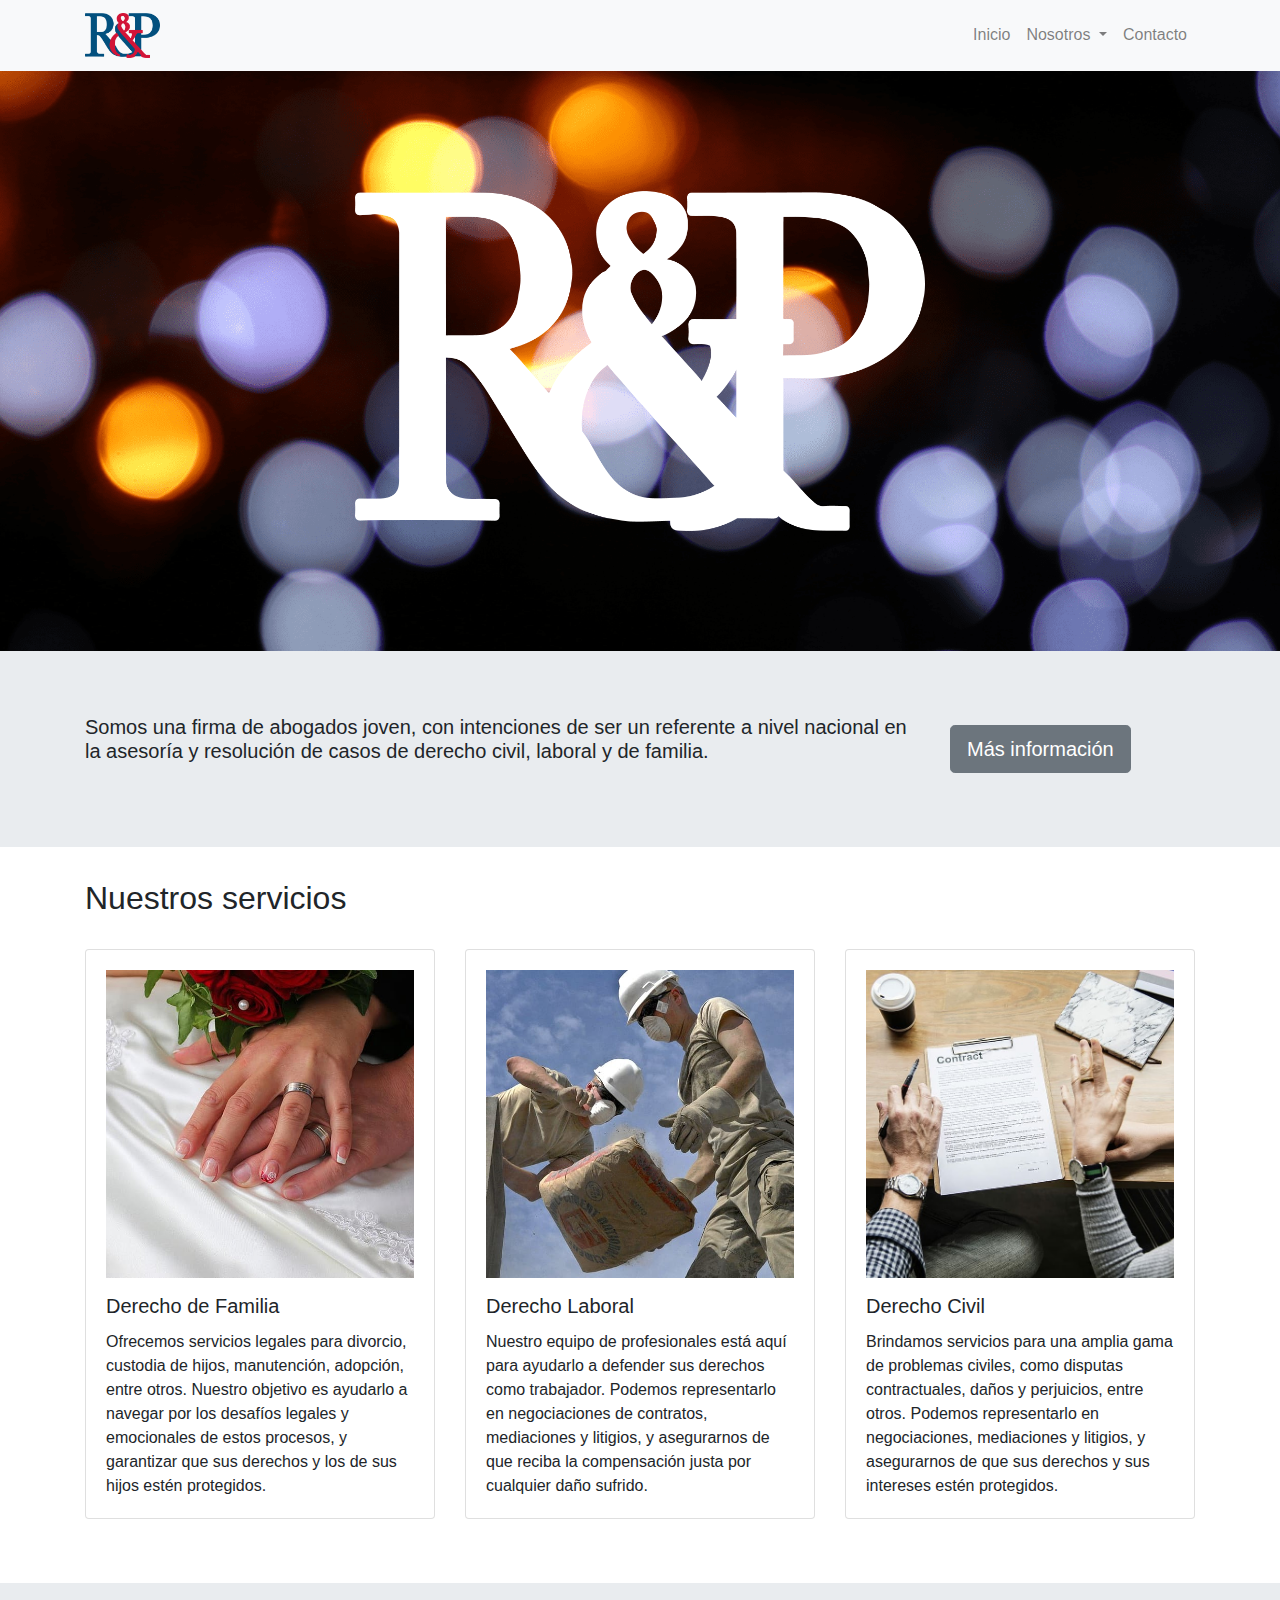
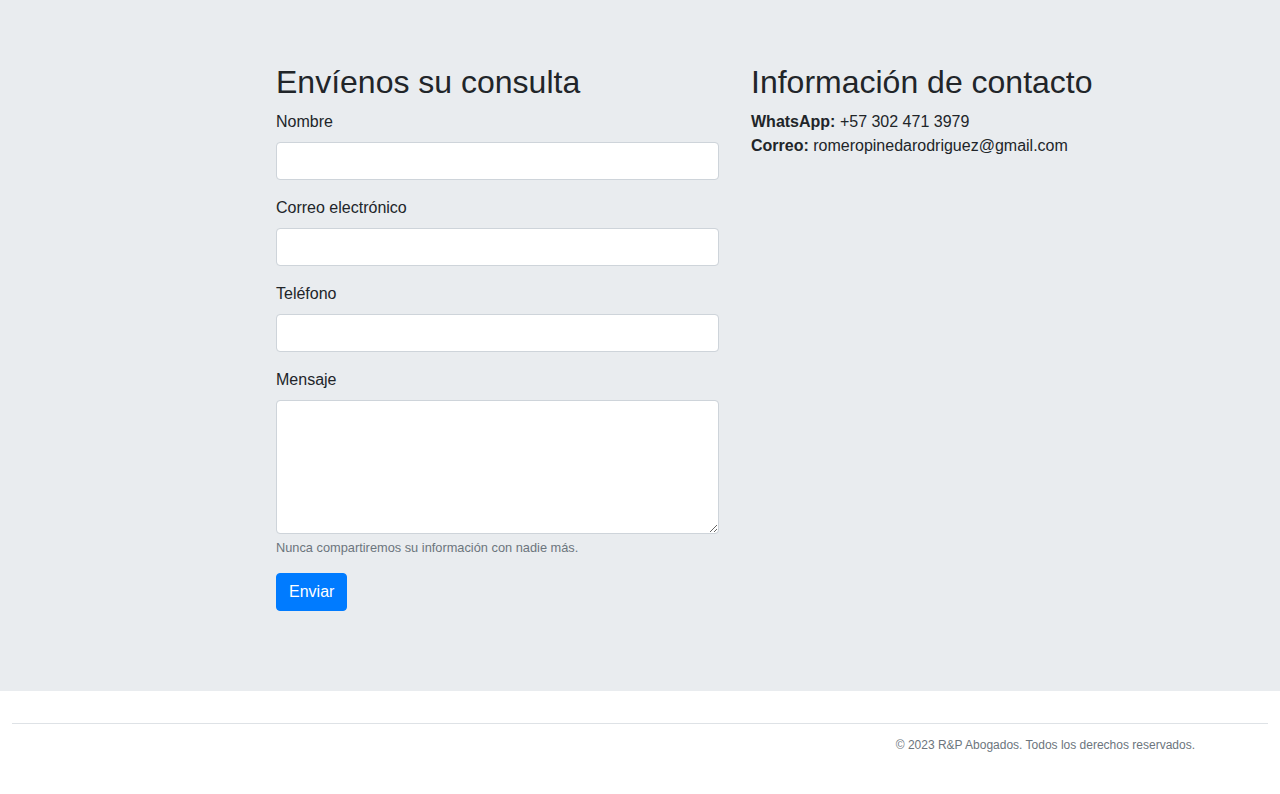
<file: index.html>
<!DOCTYPE html>
<html lang="en">
<head>
    <meta charset="UTF-8">
    <meta name="viewport" content="width=device-width, initial-scale=1.0">
    <title>R&P Abogados</title>
    <link rel="icon" type="image/x-icon" href="img/ryp.ico">
    <link rel="stylesheet" href="https://stackpath.bootstrapcdn.com/bootstrap/4.3.1/css/bootstrap.min.css"
          integrity="sha384-ggOyR0iXCbMQv3Xipma34MD+dH/1fQ784/j6cY/iJTQUOhcWr7x9JvoRxT2MZw1T" crossorigin="anonymous">
    <link rel="stylesheet" href="css/site.css">
</head>
<body>
    <nav class="navbar navbar-expand-lg navbar-light bg-light">
        <div class="container">
            <a class="navbar-brand" href="index.html"><img src="img/ryp_transparent_logo.png" width="75em" alt="Logo"></a>
            <button class="navbar-toggler" type="button" data-toggle="collapse" data-target="#navbarNav" aria-controls="navbarNav" aria-expanded="false" aria-label="Toggle navigation">
                <span class="navbar-toggler-icon"></span>
            </button>
            <div class="collapse navbar-collapse" id="navbarNav">
                <ul class="navbar-nav ml-auto">
                    <li class="nav-item"><a class="nav-link" href="index.html">Inicio</a></li>
                    </li>
                    <li class="nav-item dropdown">
                        <a class="nav-link dropdown-toggle" href="#" id="navbarDropdown" role="button" data-toggle="dropdown" aria-haspopup="true" aria-expanded="false">
                            Nosotros
                        </a>
                        <ul class="dropdown-menu" aria-labelledby="navbarDropdown">
                            <li><a class="dropdown-item" href="about.html">La firma</a></li>
                            <li><a class="dropdown-item" href="team.html">Nuestro equipo</a></li>
                            <!-- <li><hr class="dropdown-divider"></li>
                            <li><a class="dropdown-item" href="#">Separated link</a></li> -->
                        </ul>
                    </li>
                    <li class="nav-item"><a class="nav-link" href="contact.html">Contacto</a>
                </ul>
            </div>
        </div>
    </nav>
    <header class="pt-190 pb-130 bg-dark color-filter-dark-5 header_bg">
        <style>
            .header_bg{background-image:url(img/background.png);background-size:cover;}
            @media(-webkit-min-device-pixel-ratio: 1.25), (min-resolution: 120dpi){.header_bg{background-image:url(img/background.png);}}
        </style>
        <div class="container text-center">
            <div class="row justify-content-center">
                <a href="index.html"><img style="margin-top:7.5em;margin-bottom:7.5em;max-width:50%" src="img/ryp_transparent_white_logo.png" alt="Logotipo blanco"></a>
            </div>
        </div>
    </header>
    <main>
        <section id="index" class="jumbotron jumbotron-fluid">
            <div class="container">
                <div class="row">
                    <div class="col-sm-6 col-md-9">
                        <h5>Somos una firma de abogados joven, con intenciones de ser un referente a nivel nacional en la asesoría y resolución de casos de derecho civil, laboral y de familia.</h5>
                    </div>
                    <div class="col-sm-6 col-md-3" style="vertical-align:bottom">
                        <a href="about.html" class="btn btn-secondary btn-lg" style="margin:0.5em">Más información</a>
                    </div>
                </div>
            </div>
        </section>
        <section id="services" class="container" style="margin-bottom:3em">
            <h2 style="margin-bottom:1em">Nuestros servicios</h2>
            <div class="row">
                <div class="col-sm-6 col-md-4">
                    <div class="card" style="margin-bottom:1em">
                        <div class="card-body">
                            <img style="max-width:100%;margin-bottom:1em" src="img/family.jpg" alt="Familia">
                            <h5 class="card-title">Derecho de Familia</h5>
                            <p class="card-text">
                                Ofrecemos servicios legales para divorcio, custodia de hijos, manutención, adopción, entre otros.
                                Nuestro objetivo es ayudarlo a navegar por los desafíos legales y emocionales de estos procesos, y garantizar que sus derechos y los de sus hijos estén protegidos.
                            </p>
                        </div>
                    </div>
                </div>
                <div class="col-sm-6 col-md-4">
                    <div class="card" style="margin-bottom:1em">
                        <div class="card-body">
                            <img style="max-width:100%;margin-bottom:1em" src="img/work.jpg" alt="Laboral">
                            <h5 class="card-title">Derecho Laboral</h5>
                            <p class="card-text">
                                Nuestro equipo de profesionales está aquí para ayudarlo a defender sus derechos como trabajador.
                                Podemos representarlo en negociaciones de contratos, mediaciones y litigios, y asegurarnos de que reciba la compensación justa por cualquier daño sufrido.
                            </p>
                        </div>
                    </div>
                </div>
                <div class="col-sm-6 col-md-4">
                    <div class="card" style="margin-bottom:1em">
                        <div class="card-body">
                            <img style="max-width:100%;margin-bottom:1em" src="img/civil.jpg" alt="Civil">
                            <h5 class="card-title">Derecho Civil</h5>
                            <p class="card-text">
                                Brindamos servicios para una amplia gama de problemas civiles, como disputas contractuales, daños y perjuicios, entre otros.
                                Podemos representarlo en negociaciones, mediaciones y litigios, y asegurarnos de que sus derechos y sus intereses estén protegidos.
                            </p>
                        </div>
                    </div>
                </div>
            </div>
        </section>
        <!-- <section id="clients" class="container">
            <h2>Our Clients</h2>
            <p>We serve clients across a wide range of industries and sectors, including:</p>
            <ul>
                <li>Technology</li>
                <li>Finance</li>
                <li>Real Estate</li>
                <li>Healthcare</li>
                <li>Manufacturing</li>
                <li>And many more...</li>
            </ul>
        </section> -->
        <section id="contact" class="jumbotron jumbotron-fluid">
            <div class="container">
                <div class="row">
                    <div class="col-md-2"></div>
                    <div class="col-md-5" style="padding:1em">
                        <h2>Envíenos su consulta</h2>
                        <form name="FormToSend" id="FormToSend" method="POST">
                            <div class="form-group">
                                <label for="name">Nombre</label>
                                <input type="text" class="form-control" Name="Nombre" id="name" required>
                            </div>
                            <div class="form-group">
                                <label for="email">Correo electrónico</label>
                                <input type="email" class="form-control" Name="Correo" id="email" aria-describedby="emailHelp" required>
                            </div>
                            <div class="form-group">
                                <label for="phone">Teléfono</label>
                                <input type="tel" class="form-control" Name="Telefono" id="phone" required>
                            </div>
                            <div class="form-group">
                                <label for="message">Mensaje</label>
                                <textarea class="form-control" Name="Mensaje" id="message" rows="5" required></textarea>
                                <small id="emailHelp" class="form-text text-muted">Nunca compartiremos su información con nadie más.</small>
                            </div>
                            <button type="submit" class="btn btn-primary">Enviar</button>
                        </form>
                    </div>
                    <div class="col-md-4" style="padding:1em">
                        <h2>Información de contacto</h2>
                        <ul class="list-unstyled">
                            <!-- <li><strong>Dirección:</strong> Apartamento de David</li> -->
                            <li><strong>WhatsApp:</strong> +57 302 471 3979</li>
                            <li><strong>Correo:</strong> romeropinedarodriguez@gmail.com</li>
                        </ul>
                    </div>
                    <div class="col-md-1"></div>
                </div>
            </div>
        </section>
    </main>
    <footer class="border-top footer text-muted">
        <div class="container text-right">
            <p>&copy; 2023 R&P Abogados. Todos los derechos reservados.</p>
        </div>
    </footer>
    
    <script src="https://code.jquery.com/jquery-3.3.1.slim.min.js" integrity="sha384-q8i/X+965DzO0rT7abK41JStQIAqVgRVzpbzo5smXKp4YfRvH+8abtTE1Pi6jizo" crossorigin="anonymous"></script>
    <script src="https://cdnjs.cloudflare.com/ajax/libs/popper.js/1.14.7/umd/popper.min.js" integrity="sha384-UO2eT0CpHqdSJQ6hJty5KVphtPhzWj9WO1clHTMGa3JDZwrnQq4sF86dIHNDz0W1" crossorigin="anonymous"></script>
    <script src="https://stackpath.bootstrapcdn.com/bootstrap/4.3.1/js/bootstrap.min.js" integrity="sha384-JjSmVgyd0p3pXB1rRibZUAYoIIy6OrQ6VrjIEaFf/nJGzIxFDsf4x0xIM+B07jRM" crossorigin="anonymous"></script>
    <script>
        const ScriptURL = 'https://script.google.com/macros/s/AKfycbyGvgKIplMGfacwILQkmiQKA9OaRfGyw0B9vx8Pb-bdeYnJSkzk4MqSF4Fhw4fbkdZUWQ/exec'
        const Form = document.forms['FormToSend']
        Form.addEventListener('submit', event =>
        {
            event.preventDefault();
            
            fetch(ScriptURL, { method: 'POST', body: new FormData(Form)})
            .then(response => console.log('Success!', response))
            .catch(error => console.error('Error!', error.message));

            Form.reset();
        })
    </script>
</body>
</html>
</file>
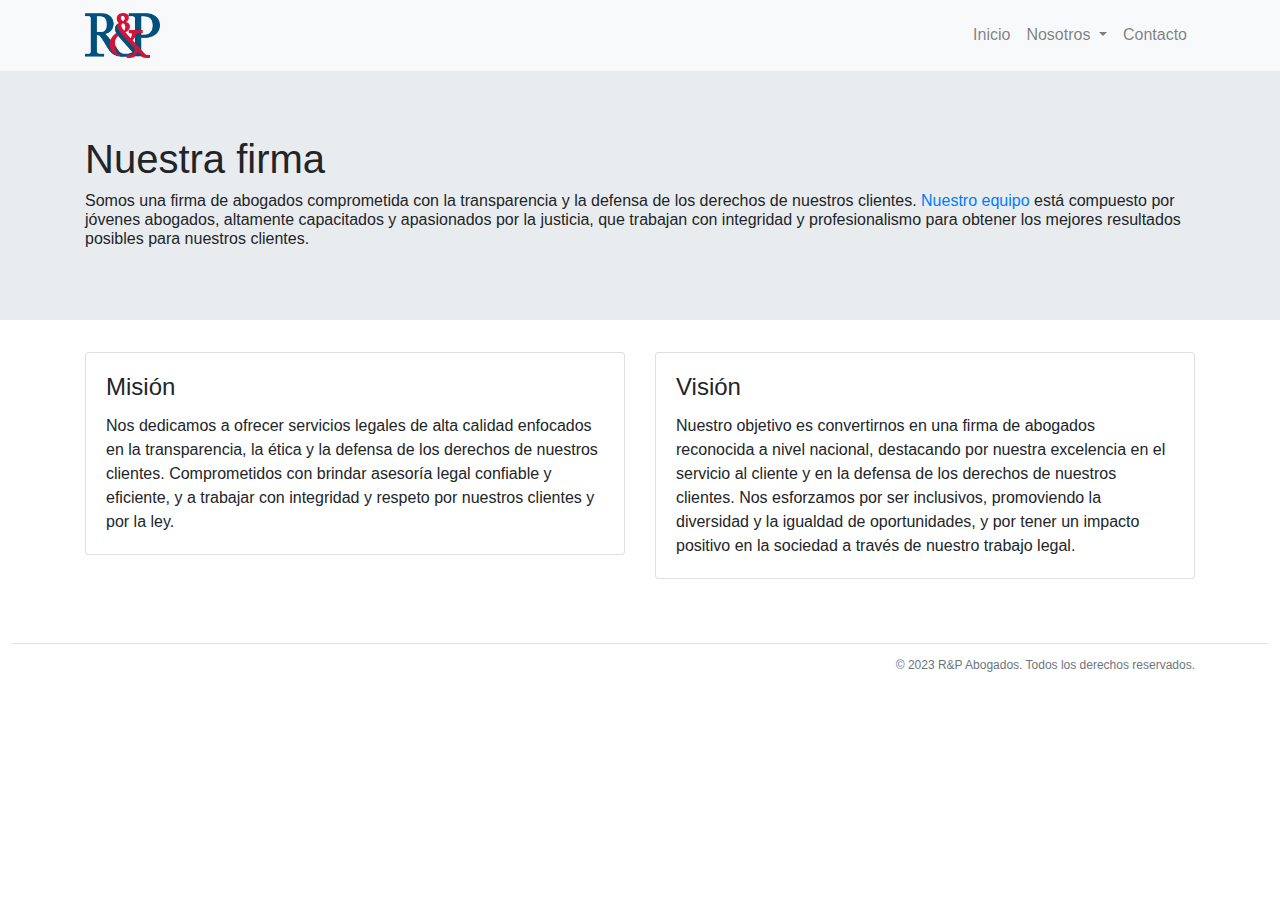
<file: about.html>
<!DOCTYPE html>
<html lang="en">
<head>
    <meta charset="UTF-8">
    <meta name="viewport" content="width=device-width, initial-scale=1.0">
    <title>Acerca de R&P</title>
    <link rel="icon" type="image/x-icon" href="img/ryp.ico">
    <link rel="stylesheet" href="https://stackpath.bootstrapcdn.com/bootstrap/4.3.1/css/bootstrap.min.css"
          integrity="sha384-ggOyR0iXCbMQv3Xipma34MD+dH/1fQ784/j6cY/iJTQUOhcWr7x9JvoRxT2MZw1T" crossorigin="anonymous">
    <link rel="stylesheet" href="css/site.css">
</head>
<body>
    <header>
        <nav class="navbar navbar-expand-lg navbar-light bg-light">
            <div class="container">
                <a class="navbar-brand" href="index.html"><img src="img/ryp_transparent_logo.png" width="75em" alt="Logo"></a>
                <button class="navbar-toggler" type="button" data-toggle="collapse" data-target="#navbarNav" aria-controls="navbarNav" aria-expanded="false" aria-label="Toggle navigation">
                    <span class="navbar-toggler-icon"></span>
                </button>
                <div class="collapse navbar-collapse" id="navbarNav">
                    <ul class="navbar-nav ml-auto">
                        <li class="nav-item"><a class="nav-link" href="index.html">Inicio</a></li>
                        </li>
                        <li class="nav-item dropdown">
                            <a class="nav-link dropdown-toggle" href="#" id="navbarDropdown" role="button" data-toggle="dropdown" aria-haspopup="true" aria-expanded="false">
                                Nosotros
                            </a>
                            <ul class="dropdown-menu" aria-labelledby="navbarDropdown">
                                <li><a class="dropdown-item" href="about.html">La firma</a></li>
                                <li><a class="dropdown-item" href="team.html">Nuestro equipo</a></li>
                            </ul>
                        </li>
                        <li class="nav-item"><a class="nav-link" href="contact.html">Contacto</a>
                    </ul>
                </div>
            </div>
        </nav>
    </header>
    <main>
        <section id="about" class="jumbotron jumbotron-fluid">
            <div class="container">
                <h1>Nuestra firma</h1>
                <h6>Somos una firma de abogados comprometida con la transparencia y la defensa de los derechos de nuestros clientes.
                    <a href="team.html">Nuestro equipo</a> está compuesto por jóvenes abogados, altamente capacitados y apasionados por la justicia, que trabajan con integridad y
                    profesionalismo para obtener los mejores resultados posibles para nuestros clientes.</h6>
            </div>
        </section>
        <section class="container" style="margin-bottom:3em">
            <div class="row">
                <div class="col-sm-6 col-md-6">
                    <div class="card" style="margin-bottom:1em">
                        <div class="card-body">
                            <h4 class="card-title">Misión</h4>
                            <p class="card-text">
                                Nos dedicamos a ofrecer servicios legales de alta calidad enfocados en la transparencia, la ética y la defensa de los derechos de nuestros clientes.
                                Comprometidos con brindar asesoría legal confiable y eficiente, y a trabajar con integridad y respeto por nuestros clientes y por la ley.
                            </p>
                        </div>
                    </div>
                </div>
                <div class="col-sm-6 col-md-6">
                    <div class="card" style="margin-bottom:1em">
                        <div class="card-body">
                            <h4 class="card-title">Visión</h4>
                            <p class="card-text">
                                Nuestro objetivo es convertirnos en una firma de abogados reconocida a nivel nacional, destacando por nuestra excelencia en el servicio al cliente y
                                en la defensa de los derechos de nuestros clientes.
                                Nos esforzamos por ser inclusivos, promoviendo la diversidad y la igualdad de oportunidades, y por tener un impacto positivo en la sociedad a través de nuestro trabajo legal.
                            </p>
                        </div>
                    </div>
                </div>
            </div>
        </section>
    </main>
    <footer class="border-top footer text-muted">
        <div class="container text-right">
            <p>&copy; 2023 R&P Abogados. Todos los derechos reservados.</p>
        </div>
    </footer>
    
    <script src="https://code.jquery.com/jquery-3.3.1.slim.min.js" integrity="sha384-q8i/X+965DzO0rT7abK41JStQIAqVgRVzpbzo5smXKp4YfRvH+8abtTE1Pi6jizo" crossorigin="anonymous"></script>
    <script src="https://cdnjs.cloudflare.com/ajax/libs/popper.js/1.14.7/umd/popper.min.js" integrity="sha384-UO2eT0CpHqdSJQ6hJty5KVphtPhzWj9WO1clHTMGa3JDZwrnQq4sF86dIHNDz0W1" crossorigin="anonymous"></script>
    <script src="https://stackpath.bootstrapcdn.com/bootstrap/4.3.1/js/bootstrap.min.js" integrity="sha384-JjSmVgyd0p3pXB1rRibZUAYoIIy6OrQ6VrjIEaFf/nJGzIxFDsf4x0xIM+B07jRM" crossorigin="anonymous"></script>
</body>
</html>
</file>
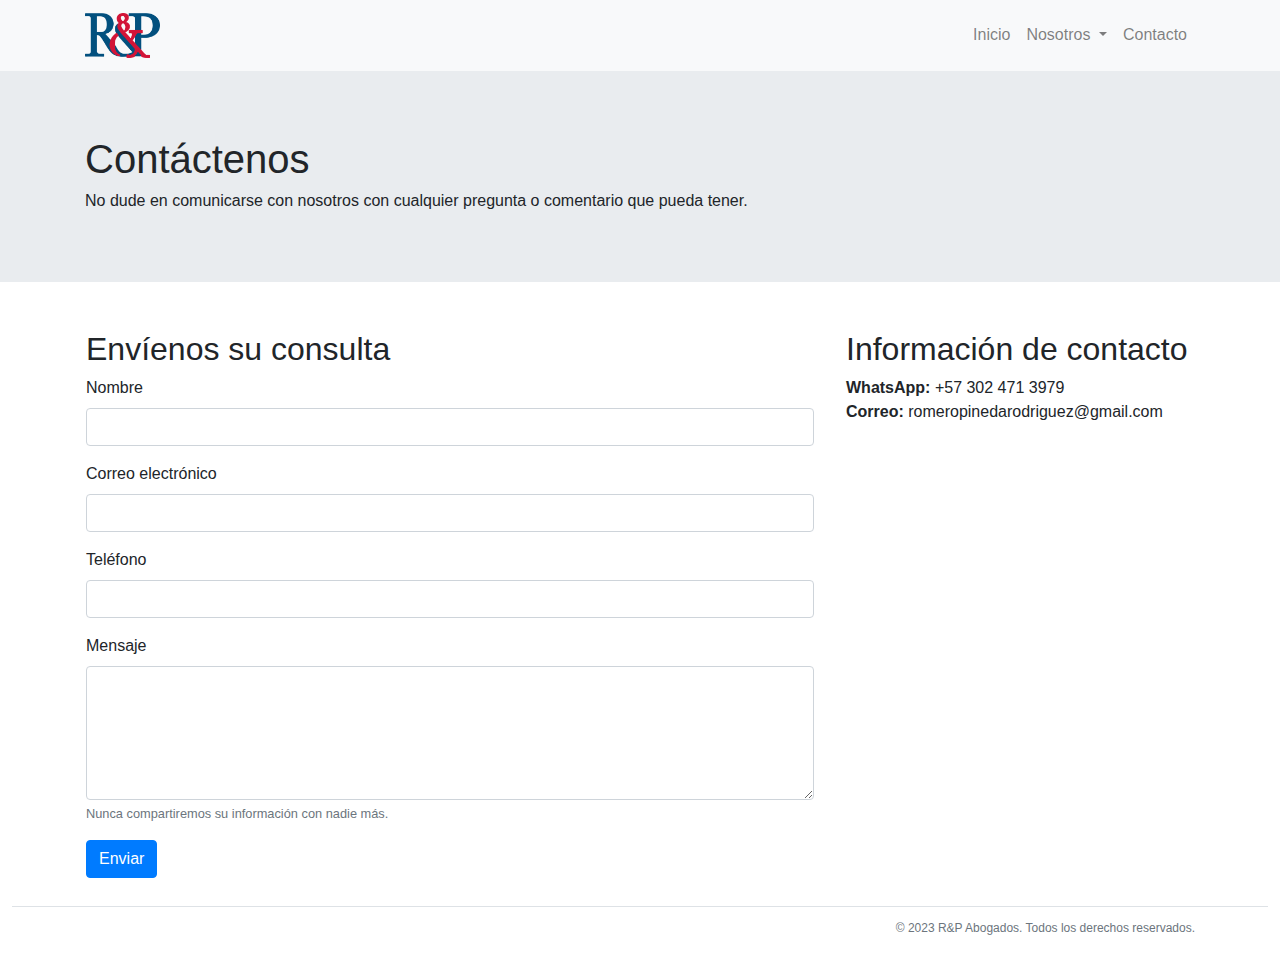
<file: contact.html>
<!DOCTYPE html>
<html lang="en">
<head>
    <meta charset="UTF-8">
    <meta name="viewport" content="width=device-width, initial-scale=1.0">
    <title>Contacto | R&P Abogados</title>
    <link rel="icon" type="image/x-icon" href="img/ryp.ico">
    <link rel="stylesheet" href="https://stackpath.bootstrapcdn.com/bootstrap/4.3.1/css/bootstrap.min.css"
          integrity="sha384-ggOyR0iXCbMQv3Xipma34MD+dH/1fQ784/j6cY/iJTQUOhcWr7x9JvoRxT2MZw1T" crossorigin="anonymous">
    <link rel="stylesheet" href="css/site.css">
</head>
<body>
    <header>
        <nav class="navbar navbar-expand-lg navbar-light bg-light">
            <div class="container">
                <a class="navbar-brand" href="index.html"><img src="img/ryp_transparent_logo.png" width="75em" alt="Logo"></a>
                <button class="navbar-toggler" type="button" data-toggle="collapse" data-target="#navbarNav" aria-controls="navbarNav" aria-expanded="false" aria-label="Toggle navigation">
                    <span class="navbar-toggler-icon"></span>
                </button>
                <div class="collapse navbar-collapse" id="navbarNav">
                    <ul class="navbar-nav ml-auto">
                        <li class="nav-item"><a class="nav-link" href="index.html">Inicio</a></li>
                        </li>
                        <li class="nav-item dropdown">
                            <a class="nav-link dropdown-toggle" href="#" id="navbarDropdown" role="button" data-toggle="dropdown" aria-haspopup="true" aria-expanded="false">
                                Nosotros
                            </a>
                            <ul class="dropdown-menu" aria-labelledby="navbarDropdown">
                                <li><a class="dropdown-item" href="about.html">La firma</a></li>
                                <li><a class="dropdown-item" href="team.html">Nuestro equipo</a></li>
                            </ul>
                        </li>
                        <li class="nav-item"><a class="nav-link" href="contact.html">Contacto</a>
                    </ul>
                </div>
            </div>
        </nav>
    </header>
    <main>
        <section id="contact" class="jumbotron jumbotron-fluid">
            <div class="container">
                <h1>Contáctenos</h1>
                <h6>No dude en comunicarse con nosotros con cualquier pregunta o comentario que pueda tener.</h6>
            </div>
        </section>
        <section class="container">
            <div class="row">
                <div class="col-md-8" style="padding:1em">
                    <h2>Envíenos su consulta</h2>
                    <form name="FormToSend" id="FormToSend" method="POST">
                        <div class="form-group">
                            <label for="name">Nombre</label>
                            <input type="text" class="form-control" Name="Nombre" id="name" required>
                        </div>
                        <div class="form-group">
                            <label for="email">Correo electrónico</label>
                            <input type="email" class="form-control" Name="Correo" id="email" aria-describedby="emailHelp" required>
                        </div>
                        <div class="form-group">
                            <label for="phone">Teléfono</label>
                            <input type="tel" class="form-control" Name="Telefono" id="phone" required>
                        </div>
                        <div class="form-group">
                            <label for="message">Mensaje</label>
                            <textarea class="form-control" Name="Mensaje" id="message" rows="5" required></textarea>
                            <small id="emailHelp" class="form-text text-muted">Nunca compartiremos su información con nadie más.</small>
                        </div>
                        <button type="submit" class="btn btn-primary">Enviar</button>
                    </form>
                </div>
                <div class="col-md-4" style="padding:1em">
                    <h2>Información de contacto</h2>
                    <ul class="list-unstyled">
                        <!-- <li><strong>Dirección:</strong> Apartamento de David</li> -->
                        <li><strong>WhatsApp:</strong> +57 302 471 3979</li>
                        <li><strong>Correo:</strong> romeropinedarodriguez@gmail.com</li>
                    </ul>
                </div>
            </div>
        </section>
    </main>
    <footer class="border-top footer text-muted">
        <div class="container text-right">
            <p>&copy; 2023 R&P Abogados. Todos los derechos reservados.</p>
        </div>
    </footer>
    
    <script src="https://code.jquery.com/jquery-3.3.1.slim.min.js" integrity="sha384-q8i/X+965DzO0rT7abK41JStQIAqVgRVzpbzo5smXKp4YfRvH+8abtTE1Pi6jizo" crossorigin="anonymous"></script>
    <script src="https://cdnjs.cloudflare.com/ajax/libs/popper.js/1.14.7/umd/popper.min.js" integrity="sha384-UO2eT0CpHqdSJQ6hJty5KVphtPhzWj9WO1clHTMGa3JDZwrnQq4sF86dIHNDz0W1" crossorigin="anonymous"></script>
    <script src="https://stackpath.bootstrapcdn.com/bootstrap/4.3.1/js/bootstrap.min.js" integrity="sha384-JjSmVgyd0p3pXB1rRibZUAYoIIy6OrQ6VrjIEaFf/nJGzIxFDsf4x0xIM+B07jRM" crossorigin="anonymous"></script>
    <script>
        const ScriptURL = 'https://script.google.com/macros/s/AKfycbyGvgKIplMGfacwILQkmiQKA9OaRfGyw0B9vx8Pb-bdeYnJSkzk4MqSF4Fhw4fbkdZUWQ/exec'
        const Form = document.forms['FormToSend']
        Form.addEventListener('submit', event =>
        {
            event.preventDefault();
            
            fetch(ScriptURL, { method: 'POST', body: new FormData(Form)})
            .then(response => console.log('Success!', response))
            .catch(error => console.error('Error!', error.message));

            Form.reset();
        })
    </script>
</body>
</html>
</file>
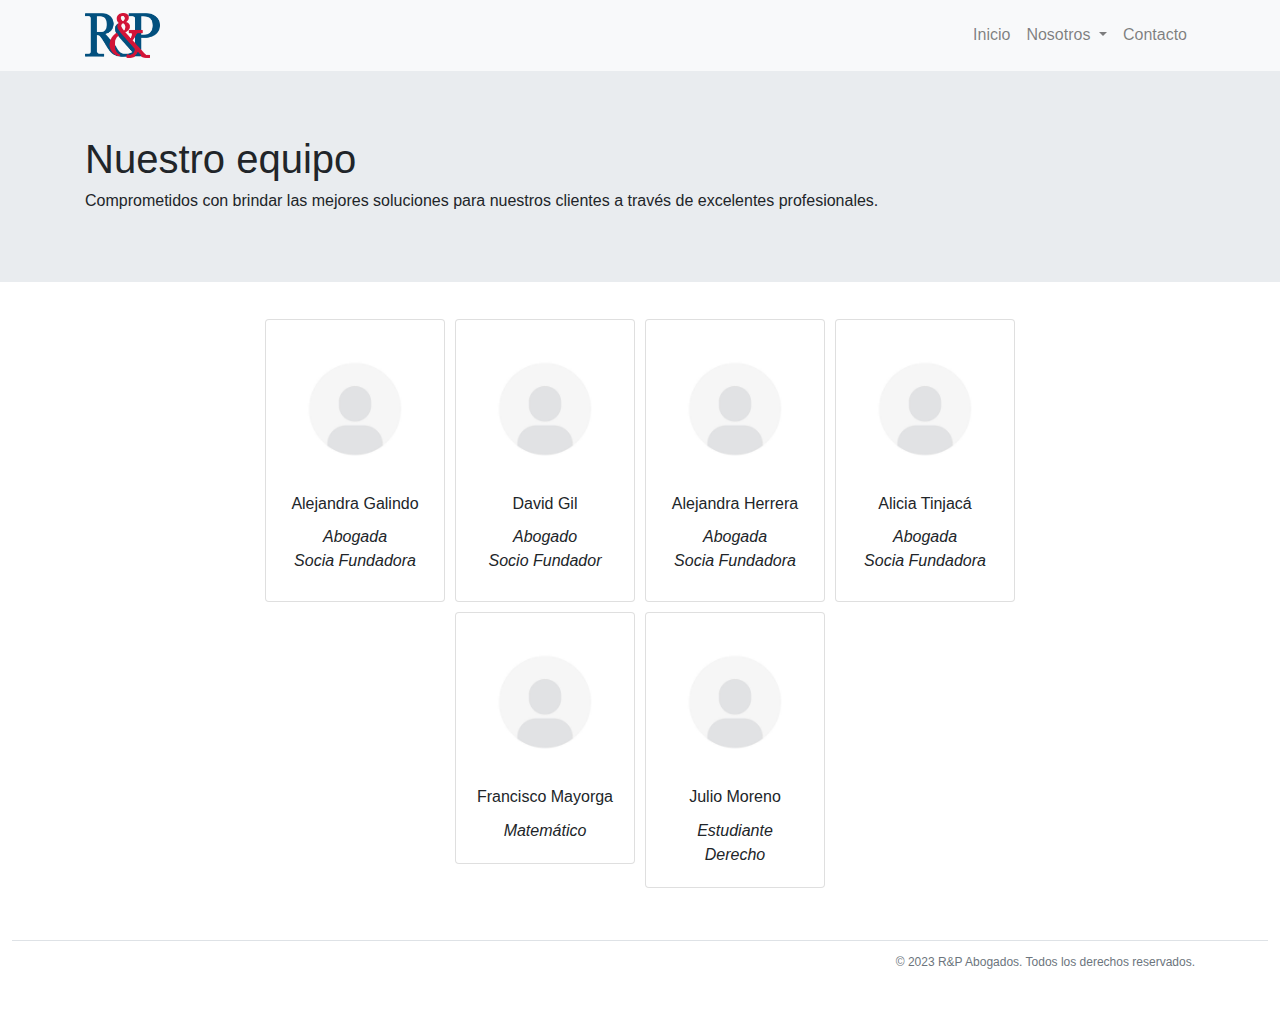
<file: team.html>
<!DOCTYPE html>
<html lang="en">
<head>
    <meta charset="UTF-8">
    <meta name="viewport" content="width=device-width, initial-scale=1.0">
    <title>Equipo | R&P Abogados</title>
    <link rel="icon" type="image/x-icon" href="img/ryp.ico">
    <link rel="stylesheet" href="https://stackpath.bootstrapcdn.com/bootstrap/4.3.1/css/bootstrap.min.css"
          integrity="sha384-ggOyR0iXCbMQv3Xipma34MD+dH/1fQ784/j6cY/iJTQUOhcWr7x9JvoRxT2MZw1T" crossorigin="anonymous">
    <link rel="stylesheet" href="css/site.css">
</head>
<body>
    <header>
        <nav class="navbar navbar-expand-lg navbar-light bg-light">
            <div class="container">
                <a class="navbar-brand" href="index.html"><img src="img/ryp_transparent_logo.png" width="75em" alt="Logo"></a>
                <button class="navbar-toggler" type="button" data-toggle="collapse" data-target="#navbarNav" aria-controls="navbarNav" aria-expanded="false" aria-label="Toggle navigation">
                    <span class="navbar-toggler-icon"></span>
                </button>
                <div class="collapse navbar-collapse" id="navbarNav">
                    <ul class="navbar-nav ml-auto">
                        <li class="nav-item"><a class="nav-link" href="index.html">Inicio</a></li>
                        </li>
                        <li class="nav-item dropdown">
                            <a class="nav-link dropdown-toggle" href="#" id="navbarDropdown" role="button" data-toggle="dropdown" aria-haspopup="true" aria-expanded="false">
                                Nosotros
                            </a>
                            <ul class="dropdown-menu" aria-labelledby="navbarDropdown">
                                <li><a class="dropdown-item" href="about.html">La firma</a></li>
                                <li><a class="dropdown-item" href="team.html">Nuestro equipo</a></li>
                            </ul>
                        </li>
                        <li class="nav-item"><a class="nav-link" href="contact.html">Contacto</a>
                    </ul>
                </div>
            </div>
        </nav>
    </header>
    <main>
        <section id="contact" class="jumbotron jumbotron-fluid">
            <div class="container">
                <h1>Nuestro equipo</h1>
                <h6>Comprometidos con brindar las mejores soluciones para nuestros clientes a través de excelentes profesionales.</h6>
            </div>
        </section>
        <section class="container" style="margin-bottom:3em">
            <div class="row">
                <div class="col-md-2"></div>
                <div class="col-md-2" style="padding:0em">
                    <div class="card text-center" style="margin:0.3em">
                        <div class="card-body">
                            <img style="max-width:100%;margin-bottom:1em" src="img/profile.jpg" alt="Empty">
                            <h6 class="card-title">Alejandra Galindo</h6>
                            <p class="card-text" style="margin-top:0.5em"><i>Abogada</i></p>
                            <p class="card-text" style="margin-top:-1em;margin-bottom:0.5em"><i>Socia Fundadora</i></p>
                        </div>
                    </div>
                </div>
                <div class="col-md-2" style="padding:0em">
                    <div class="card text-center" style="margin:0.3em">
                        <div class="card-body">
                            <img style="max-width:100%;margin-bottom:1em" src="img/profile.jpg" alt="Empty">
                            <h6 class="card-title">David Gil</h6>
                            <p class="card-text" style="margin-top:0.5em"><i>Abogado</i></p>
                            <p class="card-text" style="margin-top:-1em;margin-bottom:0.5em"><i>Socio Fundador</i></p>
                        </div>
                    </div>
                </div><div class="col-md-2" style="padding:0em">
                    <div class="card text-center" style="margin:0.3em">
                        <div class="card-body">
                            <img style="max-width:100%;margin-bottom:1em" src="img/profile.jpg" alt="Empty">
                            <h6 class="card-title">Alejandra Herrera</h6>
                            <p class="card-text" style="margin-top:0.5em"><i>Abogada</i></p>
                            <p class="card-text" style="margin-top:-1em;margin-bottom:0.5em"><i>Socia Fundadora</i></p>
                        </div>
                    </div>
                </div><div class="col-md-2" style="padding:0em">
                    <div class="card text-center" style="margin:0.3em">
                        <div class="card-body">
                            <img style="max-width:100%;margin-bottom:1em" src="img/profile.jpg" alt="Empty">
                            <h6 class="card-title">Alicia Tinjacá</h6>
                            <p class="card-text" style="margin-top:0.5em"><i>Abogada</i></p>
                            <p class="card-text" style="margin-top:-1em;margin-bottom:0.5em"><i>Socia Fundadora</i></p>
                        </div>
                    </div>
                </div>
                <div class="col-md-2"></div>
            </div>
            <div class="row">
                <div class="col-md-2"></div>
                <div class="col-md-2"></div>
                <div class="col-md-2" style="padding:0em">
                    <div class="card text-center" style="margin:0.3em">
                        <div class="card-body">
                            <img style="max-width:100%;margin-bottom:1em" src="img/profile.jpg" alt="Empty">
                            <h6 class="card-title">Francisco Mayorga</h6>
                            <p class="card-text" style="margin-top:0.5em"><i>Matemático</i></p>
                            <p class="card-text" style="margin-top:-1em;margin-bottom:0.5em"><i></i></p>
                        </div>
                    </div>
                </div><div class="col-md-2" style="padding:0em">
                    <div class="card text-center" style="margin:0.3em">
                        <div class="card-body">
                            <img style="max-width:100%;margin-bottom:1em" src="img/profile.jpg" alt="Empty">
                            <h6 class="card-title">Julio Moreno</h6>
                            <p class="card-text" style="margin-top:0.5em"><i>Estudiante Derecho</i></p>
                            <p class="card-text" style="margin-top:-1em;margin-bottom:0.5em"><i></i></p>
                        </div>
                    </div>
                </div>
                <div class="col-md-2"></div>
                <div class="col-md-2"></div>
            </div>
        </section>
    </main>
    <footer class="border-top footer text-muted">
        <div class="container text-right">
            <p>&copy; 2023 R&P Abogados. Todos los derechos reservados.</p>
        </div>
    </footer>
    
    <script src="https://code.jquery.com/jquery-3.3.1.slim.min.js" integrity="sha384-q8i/X+965DzO0rT7abK41JStQIAqVgRVzpbzo5smXKp4YfRvH+8abtTE1Pi6jizo" crossorigin="anonymous"></script>
    <script src="https://cdnjs.cloudflare.com/ajax/libs/popper.js/1.14.7/umd/popper.min.js" integrity="sha384-UO2eT0CpHqdSJQ6hJty5KVphtPhzWj9WO1clHTMGa3JDZwrnQq4sF86dIHNDz0W1" crossorigin="anonymous"></script>
    <script src="https://stackpath.bootstrapcdn.com/bootstrap/4.3.1/js/bootstrap.min.js" integrity="sha384-JjSmVgyd0p3pXB1rRibZUAYoIIy6OrQ6VrjIEaFf/nJGzIxFDsf4x0xIM+B07jRM" crossorigin="anonymous"></script>
</body>
</html>
</file>
<file: css/site.css>
footer {
    margin: 1em;
    padding: 1em;
    font-size: 75%;
}
</file>
